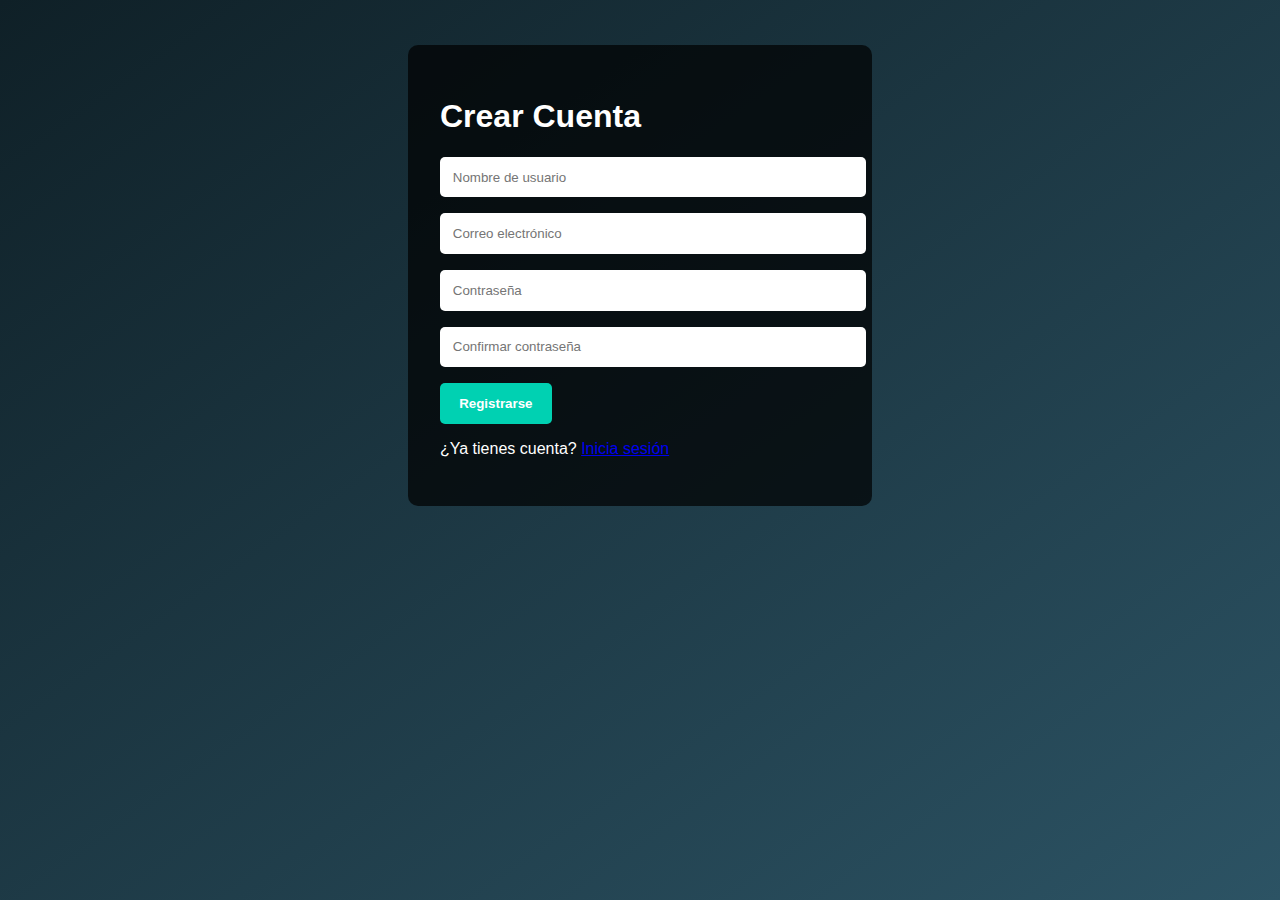
<file: ApiRickandMorty/register.html>
<!DOCTYPE html>
<html lang="es">
<head>
  <meta charset="UTF-8" />
  <meta name="viewport" content="width=device-width, initial-scale=1.0" />
  <title>Registro - Rick & Morty App</title>
  <link rel="stylesheet" href="./styles.css" />
</head>
<body>
  <main class="auth-container">
    <h1>Crear Cuenta</h1>
    <form id="registerForm">
      <input type="text" id="regUsername" placeholder="Nombre de usuario" required />
      <input type="email" id="regEmail" placeholder="Correo electrónico" required />
      <input type="password" id="regPassword" placeholder="Contraseña" required />
      <input type="password" id="confirmPassword" placeholder="Confirmar contraseña" required />
      <button type="submit">Registrarse</button>
      <p id="registerError" class="error"></p>
    </form>
    <p>¿Ya tienes cuenta? <a href="index.html">Inicia sesión</a></p>
  </main>
  <script src="./auth.js"></script>
</body>
</html>
</file>
<file: ApiRickandMorty/styles.css>
body {
  margin: 0;
  font-family: Arial, sans-serif;
  background: linear-gradient(to bottom right, #0f2027, #2c5364);
  color: #fff;
  display: flex;
  flex-direction: column;
  align-items: center;
  min-height: 100vh;
}

header {
  width: 100%;
  padding: 1rem;
  text-align: center;
  background-color: #00000066;
  box-shadow: 0 2px 5px rgba(0, 0, 0, 0.3);
}

button {
  background-color: #00d1b2;
  color: #fff;
  border: none;
  padding: 0.8rem 1.2rem;
  font-weight: bold;
  border-radius: 5px;
  cursor: pointer;
  transition: background 0.3s ease;
}
button:hover {
  background-color: #00b89c;
}

.auth-container {
  background-color: rgba(0, 0, 0, 0.7);
  padding: 2rem;
  border-radius: 10px;
  width: 90%;
  max-width: 400px;
  margin-top: 5vh;
}

input {
  display: block;
  width: 100%;
  margin: 1rem 0;
  padding: 0.8rem;
  border: none;
  border-radius: 5px;
}

.error {
  color: #ff6b6b;
  font-size: 0.9rem;
}

.success {
  color: #00ff9d;
  margin-top: 1rem;
}

.character-card {
  background-color: #1a1a1a;
  border-radius: 10px;
  margin: 1rem;
  padding: 1rem;
  text-align: center;
  color: #fff;
  box-shadow: 0 0 10px rgba(0,0,0,0.4);
  transition: transform 0.3s ease;
}
.character-card:hover {
  transform: scale(1.05);
}
.character-card img {
  border-radius: 50%;
  width: 120px;
  height: 120px;
  object-fit: cover;
}
.character-card button {
  margin-top: 0.5rem;
}

#charactersContainer,
#favoritesContainer {
  display: flex;
  flex-wrap: wrap;
  justify-content: center;
  margin: 2rem auto;
  width: 90%;
}

.profile-container form {
  max-width: 400px;
  margin: 2rem auto;
  background-color: rgba(255, 255, 255, 0.05);
  padding: 2rem;
  border-radius: 10px;
}

.profile-container label {
  display: block;
  margin-top: 1rem;
}
.profile-container input {
  width: 100%;
  padding: 0.6rem;
  margin-top: 0.4rem;
  border-radius: 5px;
  border: none;
}

.loader {
  border: 8px solid #1f1f1f;
  border-top: 8px solid #00d1b2;
  border-radius: 50%;
  width: 60px;
  height: 60px;
  animation: spin 1s linear infinite;
  margin: 100px auto;
}
@keyframes spin {
  0% { transform: rotate(0deg); }
  100% { transform: rotate(360deg); }
}
</file>
